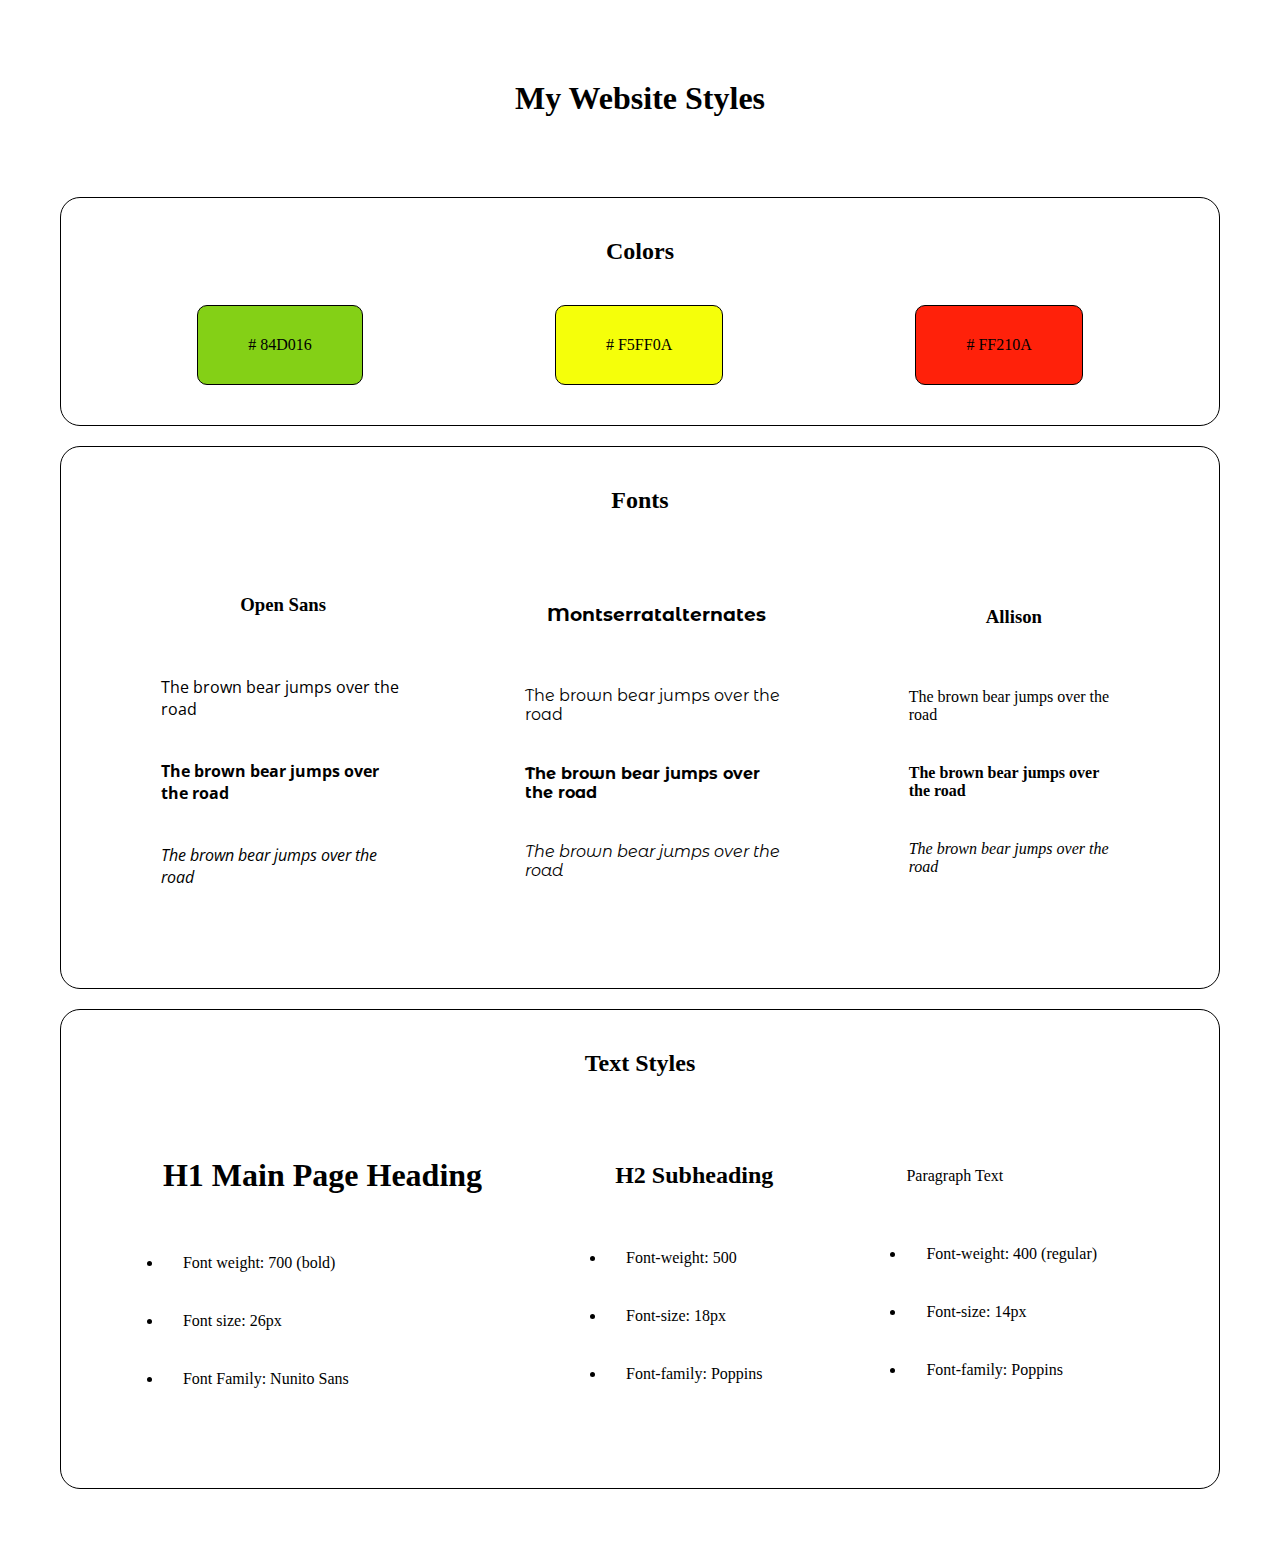
<file: mywebsitestyles.html>
<!DOCTYPE html>
<html lang="en">
<head>
    <meta charset="UTF-8">
    <meta name="viewport" content="width=device-width, initial-scale=1.0">
    <link rel="preconnect" href="https://fonts.googleapis.com">
<link rel="preconnect" href="https://fonts.gstatic.com" crossorigin>
<link href="https://fonts.googleapis.com/css2?family=Open+Sans:wght@300&display=swap" rel="stylesheet">
<link rel="preconnect" href="https://fonts.googleapis.com">
<link rel="preconnect" href="https://fonts.gstatic.com" crossorigin>
<link href="https://fonts.googleapis.com/css2?family=Montserrat+Alternates:ital,wght@0,300;1,300&display=swap" rel="stylesheet">
<link rel="preconnect" href="https://fonts.googleapis.com">
<link rel="preconnect" href="https://fonts.gstatic.com" crossorigin>
<link href="https://fonts.googleapis.com/css2?family=Allison&display=swap" rel="stylesheet">    
<link rel="stylesheet" href="mywebsitestyles.css">
    <title>My Website Styles</title>
</head>
<body>
    <header class="headercontainer">
        <h1>My Website Styles</h1>
    </header>
    <main>
        <section class="containercolors">
            <h2>Colors</h2>
            <div>
                <p class="green"># 84D016</p>
                <p class="yellow"># F5FF0A</p>
                <p class="red"># FF210A</p>
            </div>
            </section>
        <section class="containerfonts">
            <h2>Fonts</h2>
            <div class="allfonts">
                <div class="opensans">
                    <h3>Open Sans</h3>
                        <ul>
                            <li>The brown bear jumps over the road</li>
                            <li class="strong">The brown bear jumps over the road</li>
                            <li class="em">The brown bear jumps over the road</li>
                        </ul>
            
                </div>
                <div class="Montserratalternates">
                    <h3>Montserratalternates</h3>
                        <ul>
                            <li>The brown bear jumps over the road</li>
                            <li class="strong">The brown bear jumps over the road</li>
                            <li class="em">The brown bear jumps over the road</li>
                        </ul>
                </div>
                <div class="Allison">
                    <h3>Allison</h3>
                        <ul>
                            <li>The brown bear jumps over the road</li>
                            <li class="strong">The brown bear jumps over the road</li>
                            <li class="em">The brown bear jumps over the road</li>
                        </ul>
                </div>
            </div>
        </section>
        <section class="containerstyles">
            <h2>Text Styles</h2>
            <div class="textstylecontainer">
                <div class="1st">
                    <h1> H1 Main Page Heading</h1>
                        <ul class="mainpage">
                            <li>Font weight: 700 (bold)</li>
                            <li>Font size: 26px</li>
                            <li>Font Family: Nunito Sans</li>
                        </ul>
                </div>
                <div class="2nd">
                    <h2>H2 Subheading</h2>
                        <ul class="subheading">
                            <li>Font-weight: 500</li>
                            <li>Font-size: 18px</li>
                            <li>Font-family: Poppins</li>
                        </ul>
                </div>
                <div class="3rd">
                    <p>Paragraph Text</p>
                        <ul>
                            <li>Font-weight: 400 (regular)</li>
                            <li>Font-size: 14px</li>
                            <li>Font-family: Poppins</li>
                        </ul>
                </div>
            </div>    
        </section>
    </main>
</body>
</html>
</file>
<file: mywebsitestyles.css>
* {
    background-color: white;
    margin: auto;
    padding: 20px;

}

.containerfonts, .containerstyles, .containercolors {
    margin-top: 20px;
    border: 1px solid black;
    border-radius: 20px;
}

.containercolors div {
    display: flex;
}

.containercolors p {
    border: 1px solid black;
    border-radius: 10px;
    padding: 30px 50px;
}

.containercolors h2 {
    text-align: center;
}

.containerfonts h2{
    text-align: center;
}



.green {
    background-color: #84D016;
}

.yellow {
    background-color: #F5FF0A;
}

.red {
    background-color: #FF210A;
}

.opensans ul {
    list-style: none;
    font-family: 'Open Sans';
}

.opensans ul li.strong {
    font-weight: bold;
}

.opensans ul li.em {
    font-style: italic;
}

.allfonts {
    display: flex;
}

.opensans h3 {
    text-align: center;
}

.Montserratalternates ul {
    list-style: none;
}

.Montserratalternates ul li.strong {
    font-weight: bold;
}

.Montserratalternates ul li.em {
    font-style: italic;
}

.Montserratalternates {
    font-family: 'Montserrat Alternates';
}

.Montserratalternates h3 {
    text-align: center;
}

.Allison ul {
    list-style: none;
}

.Allison h3 {
    text-align: center;
}

.Allison ul li.strong {
    font-weight: bold;
}

.Allison ul li.em {
    font-style: italic;
}

.headercontainer {
    text-align: center;
}

.textstylecontainer {
    display: flex;
}

.containerstyles h2 {
    text-align: center;
}
</file>
